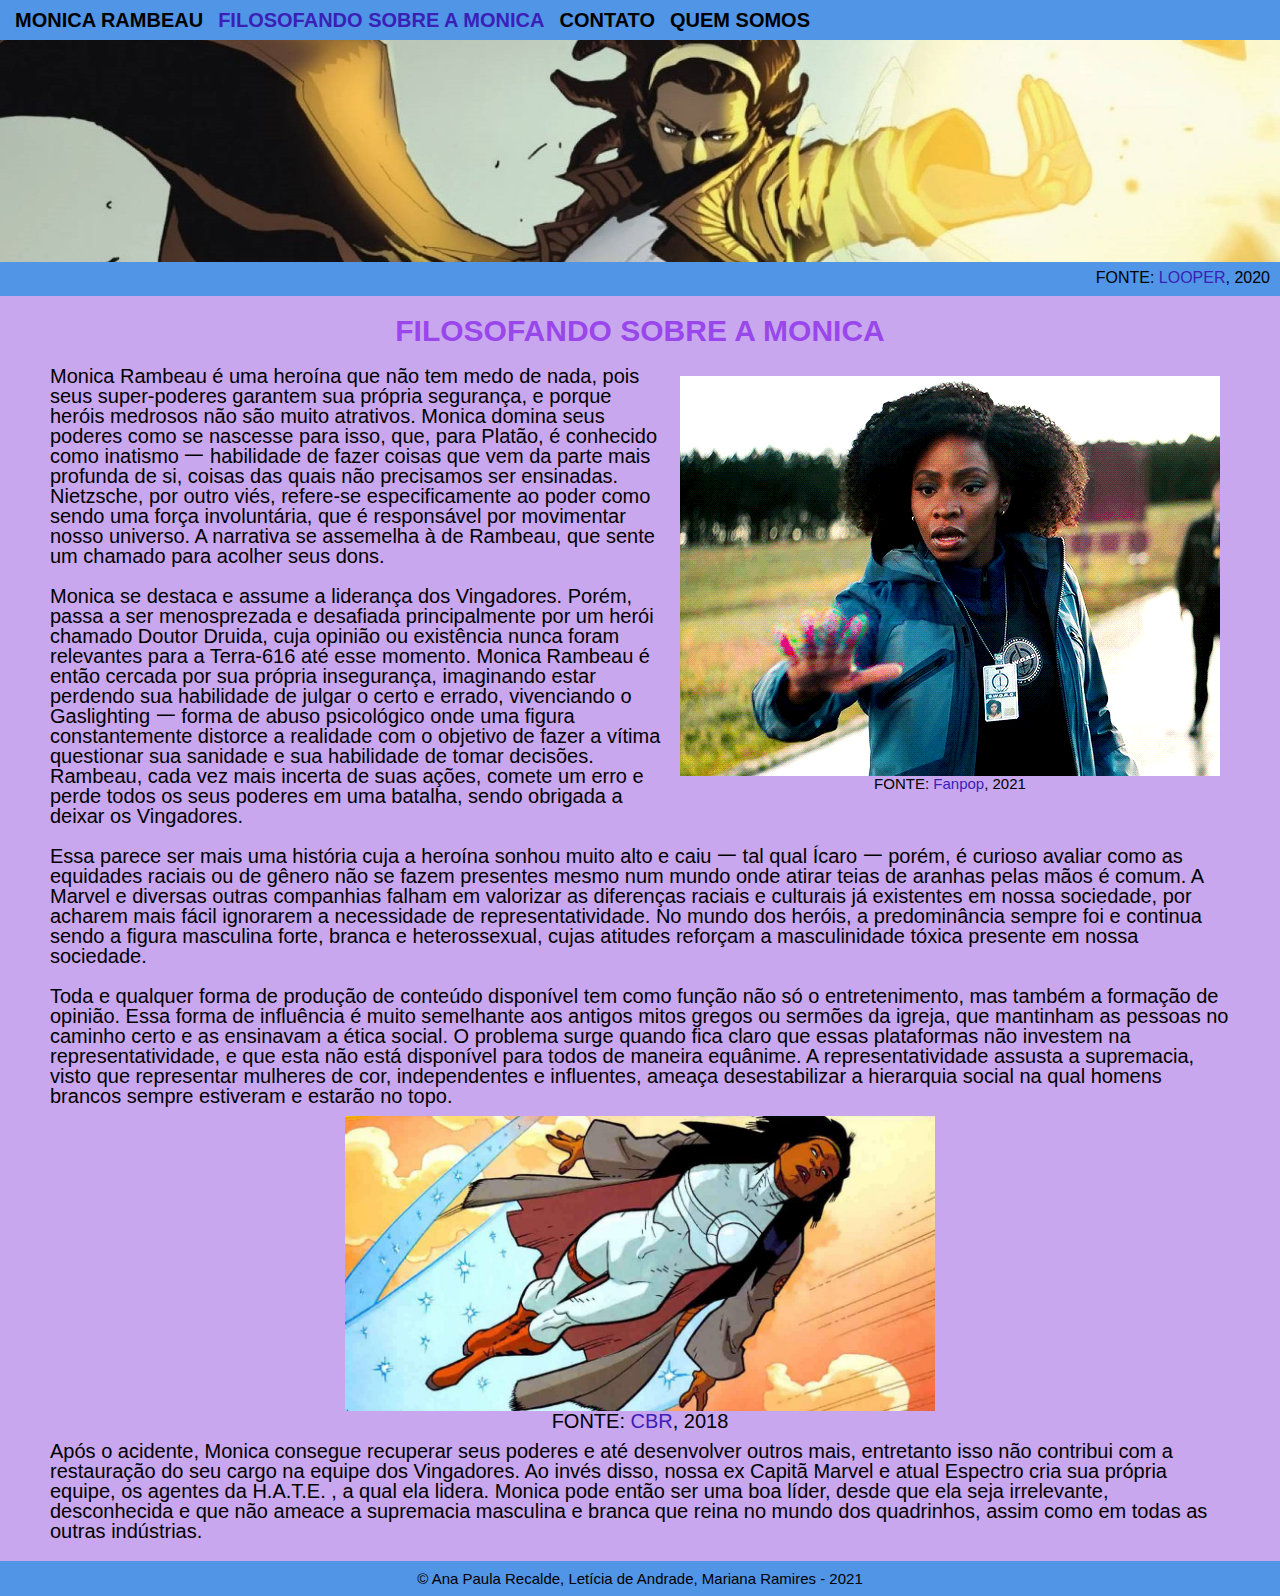
<file: index.html>
<!DOCTYPE html>

<html lang="pt-br">

    <head>
        <meta charset="utf-8">
        <link rel="stylesheet" href="css/reset.css">
        <link rel="stylesheet" href="css/style.css">
        <link rel="stylesheet" href="css/analise.css">
        <title>Filosofando sobre a Monica - Heroínas e Heróis Negras/os e Indígenas</title>
        <link rel="icon" href="imagens/icon.jpg">
    </head>

    <body>
        <header class="cabecalho"> 
            <nav>
                <a href="monica.html">Monica Rambeau</a>
                <a class="ativo" href="index.html">Filosofando sobre a Monica</a>
                <a href="contato.html">Contato</a>
                <div class="quem_somos">
                    <span>QUEM SOMOS</span>
                    <div class="quem_somos_menu">
                        <p>
                            <a href="neabi.html">NEABI</a>
                            <a href="professores.html">Professores</a>
                            <a href="estudantes.html">Estudantes</a>
                        </p>
                    </div>
                </div>
            </nav>

            <img class="img_header" src="imagens/header.jpg">
            <p class="fonte_header">
                Fonte: <a class="fonte_link" href="https://www.looper.com/203635/the-untold-truth-of-monica-rambeau/" target="_blank">Looper</a>, 2020
            </p>
        </header> 

        <main>
            <div class="texto">
                <p class="titulo">Filosofando sobre a Monica</p>
                <p>
                    <div class="foto_wrap">
                        <img src="imagens/fanpop.gif" align="right" class="gif_fanpop">
                        <p class="fonte_wrap">
                            FONTE: <a href="https://es.fanpop.com/clubs/marvel-series-on-d/images/43775237/title/monica-rambeau-wandavision-104-interrupt-program-fanart" target="_blank" class="fonte_link">Fanpop</a>, 2021
                        </p>
                    </div>
                    Monica Rambeau é uma heroína que não tem medo de nada, pois seus super-poderes garantem sua própria segurança, 
                    e porque heróis medrosos não são muito atrativos. Monica domina seus poderes como se nascesse para isso, que, 
                    para Platão, é conhecido como inatismo 一 habilidade de fazer coisas que vem da parte mais profunda de si, 
                    coisas das quais não precisamos ser ensinadas. Nietzsche, por outro viés, refere-se especificamente ao poder como 
                    sendo uma força involuntária, que é responsável por movimentar nosso universo. A narrativa se assemelha à de Rambeau,
                    que sente um chamado para acolher seus dons.
                    <br> <br>
                    Monica se destaca e assume a liderança dos Vingadores. Porém, passa a ser menosprezada e desafiada principalmente 
                    por um herói chamado Doutor Druida, cuja opinião ou existência nunca foram relevantes para a Terra-616 até esse momento. 
                    Monica Rambeau é então cercada por sua própria insegurança, imaginando estar perdendo sua habilidade de julgar o certo 
                    e errado, vivenciando o Gaslighting 一 forma de abuso psicológico onde uma figura constantemente distorce a realidade com 
                    o objetivo de fazer a vítima questionar sua sanidade e sua habilidade de tomar decisões. Rambeau, cada vez mais incerta de 
                    suas ações, comete um erro e perde todos os seus poderes em uma batalha, sendo obrigada a deixar os Vingadores. 
                    <br> <br>
                    Essa parece ser mais uma história cuja a heroína sonhou muito alto e caiu 一 tal qual Ícaro 一 porém, é curioso avaliar 
                    como as equidades raciais ou de gênero não se fazem presentes mesmo num mundo onde atirar teias de aranhas pelas mãos é comum. 
                    A Marvel e diversas outras companhias falham em valorizar as diferenças raciais e culturais já existentes em nossa sociedade, 
                    por acharem mais fácil ignorarem a necessidade de representatividade. No mundo dos heróis, a predominância sempre foi e 
                    continua sendo a figura masculina forte, branca e heterossexual, cujas atitudes reforçam a masculinidade tóxica presente 
                    em nossa sociedade.
                    <br> <br>
                    Toda e qualquer forma de produção de conteúdo disponível tem como função não só o entretenimento, mas também a formação 
                    de opinião. Essa forma de influência é muito semelhante aos antigos mitos gregos ou sermões da igreja, que mantinham as 
                    pessoas no caminho certo e as ensinavam a ética social. O problema surge quando fica claro que essas plataformas não 
                    investem na representatividade, e que esta não está disponível para todos de maneira equânime. A representatividade 
                    assusta a supremacia, visto que representar mulheres de cor, independentes e influentes, ameaça desestabilizar a hierarquia 
                    social na qual homens brancos sempre estiveram e estarão no topo.
                    <br> 
                    <div class="cx_cbr">
                        <img src="imagens/cbr.jpg" class="img_cbr">
                        <p class="fonte_cbr">
                            FONTE: <a href="https://www.cbr.com/captain-marvel-monica-rambeau-mcu/" class="fonte_link">CBR</a>, 2018
                        </p>
                    </div>
                    Após o acidente, Monica consegue recuperar seus poderes e até desenvolver outros mais, entretanto isso não contribui com a 
                    restauração do seu cargo na equipe dos Vingadores. Ao invés disso, nossa ex Capitã Marvel e atual Espectro cria sua própria 
                    equipe, os agentes da H.A.T.E. , a qual ela lidera. Monica pode então ser uma boa líder, desde que ela seja irrelevante, 
                    desconhecida e que não ameace a supremacia masculina e branca que reina no mundo dos quadrinhos, assim como em todas as 
                    outras indústrias.
                </p>
            </div>

        </main>

        <footer class="rodape">
            &copy; Ana Paula Recalde, Letícia de Andrade, Mariana Ramires - 2021
        </footer>

    </body>

</html>
</file>
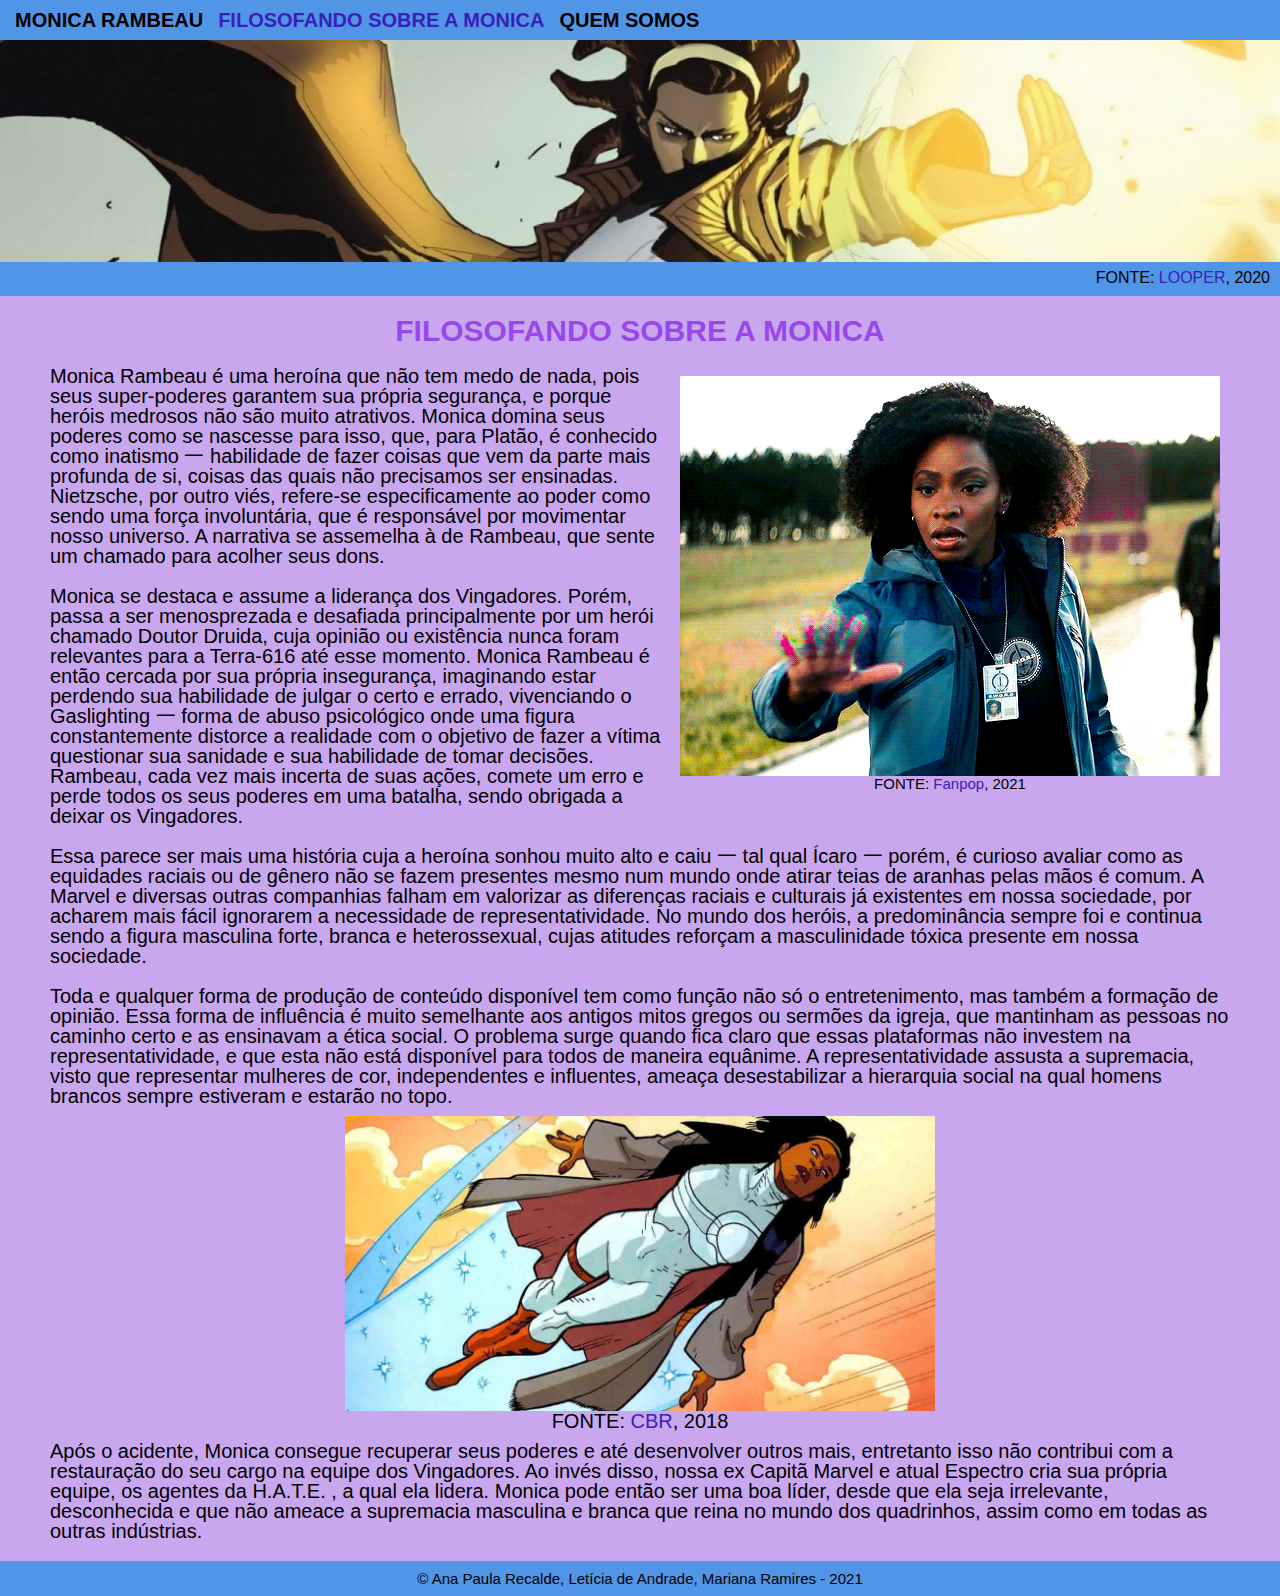
<file: analise.html>
<!DOCTYPE html>

<html lang="pt-br">

    <head>
        <meta charset="utf-8">
        <link rel="stylesheet" href="css/reset.css">
        <link rel="stylesheet" href="css/style.css">
        <link rel="stylesheet" href="css/analise.css">
        <title>Filosofando sobre a Monica - Heroínas e Heróis Negras/os e Indígenas</title>
        <link rel="icon" href="imagens/icon.jpg">
    </head>

    <body>
        <header class="cabecalho"> 
            <nav>
                <a href="monica.html">Monica Rambeau</a>
                <a class="ativo" href="analise.html">Filosofando sobre a Monica</a>
                <!-- <a href="contato.html">Contato</a> -->
                <div class="quem_somos">
                    <span>QUEM SOMOS</span>
                    <div class="quem_somos_menu">
                        <p>
                            <a href="neabi.html">NEABI</a>
                            <a href="professores.html">Professores</a>
                            <a href="estudantes.html">Estudantes</a>
                        </p>
                    </div>
                </div>
            </nav>

            <img class="img_header" src="imagens/header.jpg">
            <p class="fonte_header">
                Fonte: <a class="fonte_link" href="https://www.looper.com/203635/the-untold-truth-of-monica-rambeau/" target="_blank">Looper</a>, 2020
            </p>
        </header> 

        <main>
            <div class="texto">
                <p class="titulo">Filosofando sobre a Monica</p>
                <p>
                    <div class="foto_wrap">
                        <img src="imagens/fanpop.gif" align="right" class="gif_fanpop">
                        <p class="fonte_wrap">
                            FONTE: <a href="https://es.fanpop.com/clubs/marvel-series-on-d/images/43775237/title/monica-rambeau-wandavision-104-interrupt-program-fanart" target="_blank" class="fonte_link">Fanpop</a>, 2021
                        </p>
                    </div>
                    Monica Rambeau é uma heroína que não tem medo de nada, pois seus super-poderes garantem sua própria segurança, 
                    e porque heróis medrosos não são muito atrativos. Monica domina seus poderes como se nascesse para isso, que, 
                    para Platão, é conhecido como inatismo 一 habilidade de fazer coisas que vem da parte mais profunda de si, 
                    coisas das quais não precisamos ser ensinadas. Nietzsche, por outro viés, refere-se especificamente ao poder como 
                    sendo uma força involuntária, que é responsável por movimentar nosso universo. A narrativa se assemelha à de Rambeau,
                    que sente um chamado para acolher seus dons.
                    <br> <br>
                    Monica se destaca e assume a liderança dos Vingadores. Porém, passa a ser menosprezada e desafiada principalmente 
                    por um herói chamado Doutor Druida, cuja opinião ou existência nunca foram relevantes para a Terra-616 até esse momento. 
                    Monica Rambeau é então cercada por sua própria insegurança, imaginando estar perdendo sua habilidade de julgar o certo 
                    e errado, vivenciando o Gaslighting 一 forma de abuso psicológico onde uma figura constantemente distorce a realidade com 
                    o objetivo de fazer a vítima questionar sua sanidade e sua habilidade de tomar decisões. Rambeau, cada vez mais incerta de 
                    suas ações, comete um erro e perde todos os seus poderes em uma batalha, sendo obrigada a deixar os Vingadores. 
                    <br> <br>
                    Essa parece ser mais uma história cuja a heroína sonhou muito alto e caiu 一 tal qual Ícaro 一 porém, é curioso avaliar 
                    como as equidades raciais ou de gênero não se fazem presentes mesmo num mundo onde atirar teias de aranhas pelas mãos é comum. 
                    A Marvel e diversas outras companhias falham em valorizar as diferenças raciais e culturais já existentes em nossa sociedade, 
                    por acharem mais fácil ignorarem a necessidade de representatividade. No mundo dos heróis, a predominância sempre foi e 
                    continua sendo a figura masculina forte, branca e heterossexual, cujas atitudes reforçam a masculinidade tóxica presente 
                    em nossa sociedade.
                    <br> <br>
                    Toda e qualquer forma de produção de conteúdo disponível tem como função não só o entretenimento, mas também a formação 
                    de opinião. Essa forma de influência é muito semelhante aos antigos mitos gregos ou sermões da igreja, que mantinham as 
                    pessoas no caminho certo e as ensinavam a ética social. O problema surge quando fica claro que essas plataformas não 
                    investem na representatividade, e que esta não está disponível para todos de maneira equânime. A representatividade 
                    assusta a supremacia, visto que representar mulheres de cor, independentes e influentes, ameaça desestabilizar a hierarquia 
                    social na qual homens brancos sempre estiveram e estarão no topo.
                    <br> 
                    <div class="cx_cbr">
                        <img src="imagens/cbr.jpg" class="img_cbr">
                        <p class="fonte_cbr">
                            FONTE: <a href="https://www.cbr.com/captain-marvel-monica-rambeau-mcu/" class="fonte_link">CBR</a>, 2018
                        </p>
                    </div>
                    Após o acidente, Monica consegue recuperar seus poderes e até desenvolver outros mais, entretanto isso não contribui com a 
                    restauração do seu cargo na equipe dos Vingadores. Ao invés disso, nossa ex Capitã Marvel e atual Espectro cria sua própria 
                    equipe, os agentes da H.A.T.E. , a qual ela lidera. Monica pode então ser uma boa líder, desde que ela seja irrelevante, 
                    desconhecida e que não ameace a supremacia masculina e branca que reina no mundo dos quadrinhos, assim como em todas as 
                    outras indústrias.
                </p>
            </div>

        </main>

        <footer class="rodape">
            &copy; Ana Paula Recalde, Letícia de Andrade, Mariana Ramires - 2021
        </footer>

    </body>

</html>
</file>
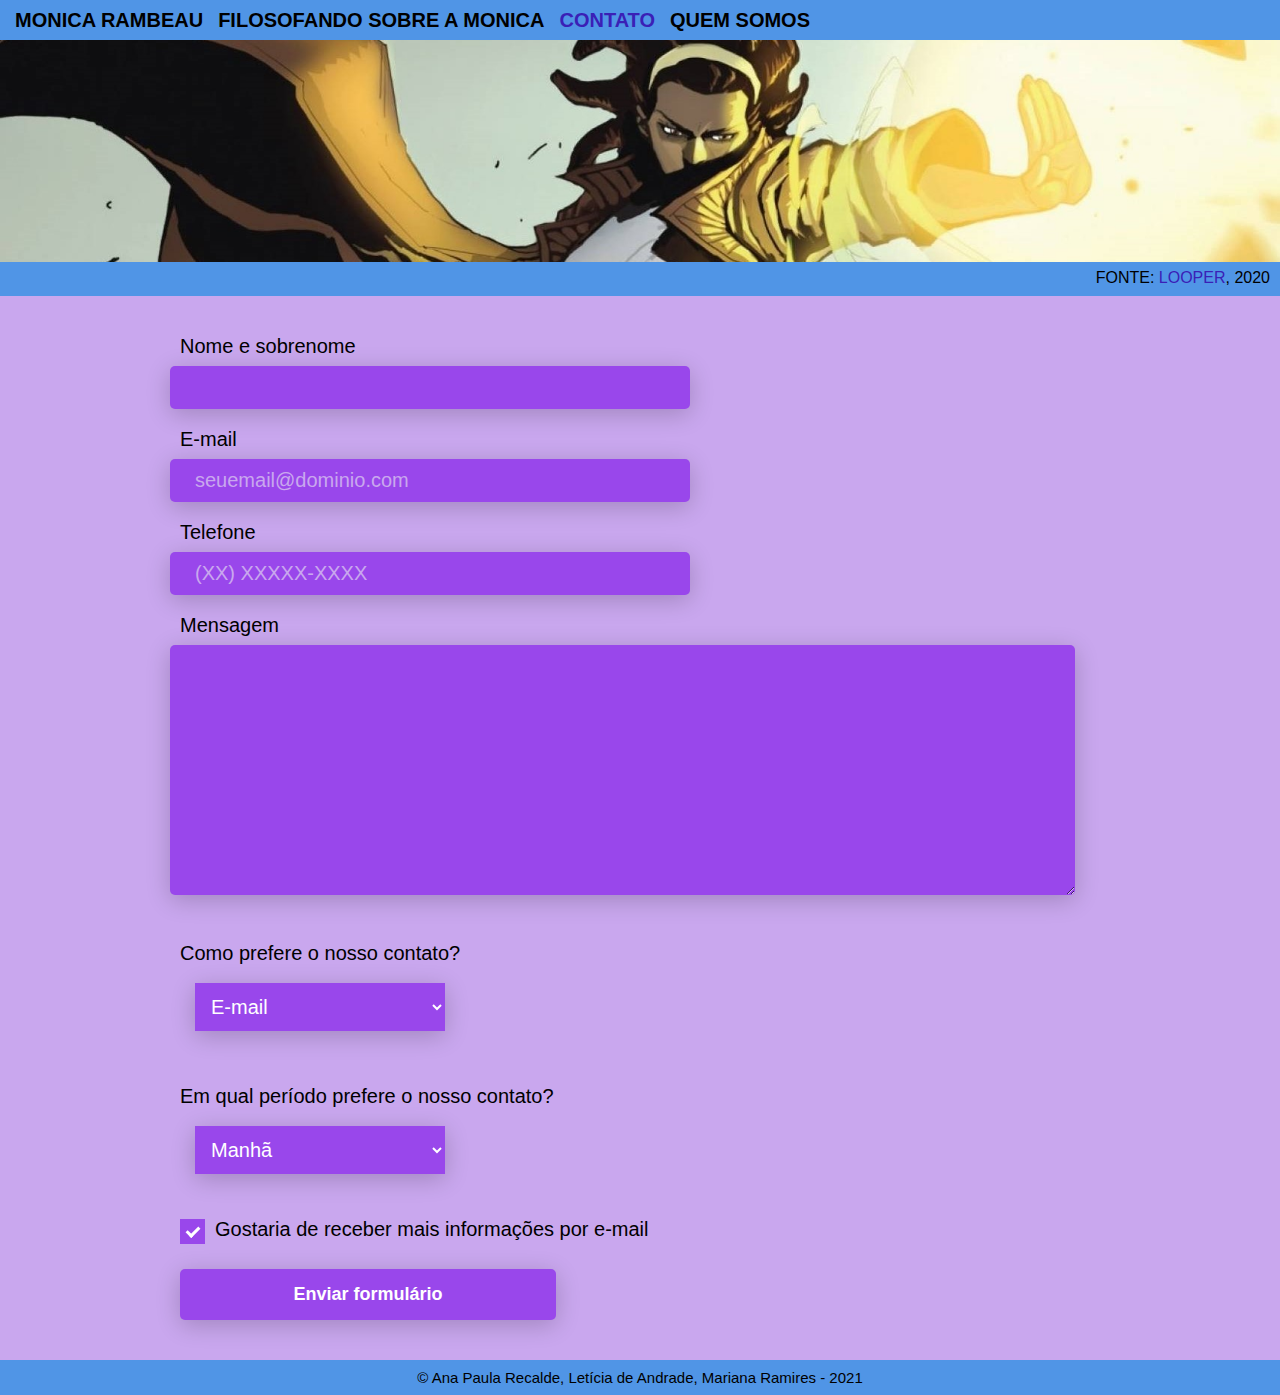
<file: contato.html>
<!DOCTYPE html>

<html lang="pt-br">

    <head>
        <meta charset="utf-8">
        <link rel="stylesheet" href="css/reset.css">
        <link rel="stylesheet" href="css/style.css">
        <link rel="stylesheet" href="css/contato.css">
        <title>Contato - Heroínas e Heróis Negras/os e Indígenas</title>
        <link rel="icon" href="imagens/icon.jpg">
        <script src="js/contato.js"></script>
    </head>

    <body>
        <header class="cabecalho"> 
            <nav>
                <a href="monica.html">Monica Rambeau</a>
                <a href="index.html">Filosofando sobre a Monica</a>
                <a class="ativo" href="contato.html">Contato</a>
                <div class="quem_somos">
                    <span>QUEM SOMOS</span>
                    <div class="quem_somos_menu">
                        <p>
                            <a href="neabi.html">NEABI</a>
                            <a href="professores.html">Professores</a>
                            <a href="estudantes.html">Estudantes</a>
                        </p>
                    </div>
                </div>
            </nav>

            <img class="img_header" src="imagens/header.jpg">
            <p class="fonte_header">
                Fonte: <a class="fonte_link" href="https://www.looper.com/203635/the-untold-truth-of-monica-rambeau/" target="_blank">Looper</a>, 2020
            </p>
        </header> 

        <main>
            <form id="formContato" action="/gravarDadosContato.php" method="POST" onsubmit="return validarCampos()">
                <div class="formulario">
                    <div class="div_mensagem"><span id="msgErro"></span></div>
                    <label for="nomeesobrenome">Nome e sobrenome</label>
                    <input class="input_padrao" type="text" id="nomeesobrenome" name="nomeesobrenome">
                    
                    <label for="email">E-mail</label>
                    <input class="input_padrao" type="email" id="email" name="email" placeholder="seuemail@dominio.com">
        
                    <label for="telefone">Telefone</label>
                    <input class="input_padrao" type="tel" id="telefone" name="telefone" placeholder="(XX) XXXXX-XXXX">
        
                    <label for="mensagem">Mensagem</label>
                    <textarea id="mensagem" cols="70" rows="10"></textarea>
                </div>  
                
                <div class="formulario">
                    <fieldset>
                        <legend>
                            <p>Como prefere o nosso contato?</p>
                        </legend>
                        <div class="select_box" id="contato">
                            <select>
                                <option>E-mail</option>
                                <option>Telefone</option>     
                                <option>Whatsapp</option>               
                            </select>
                        </div>
                    </fieldset>
                </div>

                <div class="formulario">
                    <fieldset>
                        <legend>
                            <p>Em qual período prefere o nosso contato?</p>
                        </legend>
                        <div class="select_box" id="periodo">
                            <select>
                                <option>Manhã</option>
                                <option>Tarde</option>     
                                <option>Noite</option>               
                            </select>
                        </div>
                    </fieldset>
                </div>

                <div class="formulario">
                    <label class="checkbox_box">Gostaria de receber mais informações por e-mail
                        <input type="checkbox" checked="checked">
                        <span class="checkmark"></span>
                    </label>
                </div>
    
                <input type="submit" value="Enviar formulário" class="enviar">
            </form>

            
        </main>

        <footer class="rodape">
            &copy; Ana Paula Recalde, Letícia de Andrade, Mariana Ramires - 2021
        </footer>
    </body>

</html>
</file>
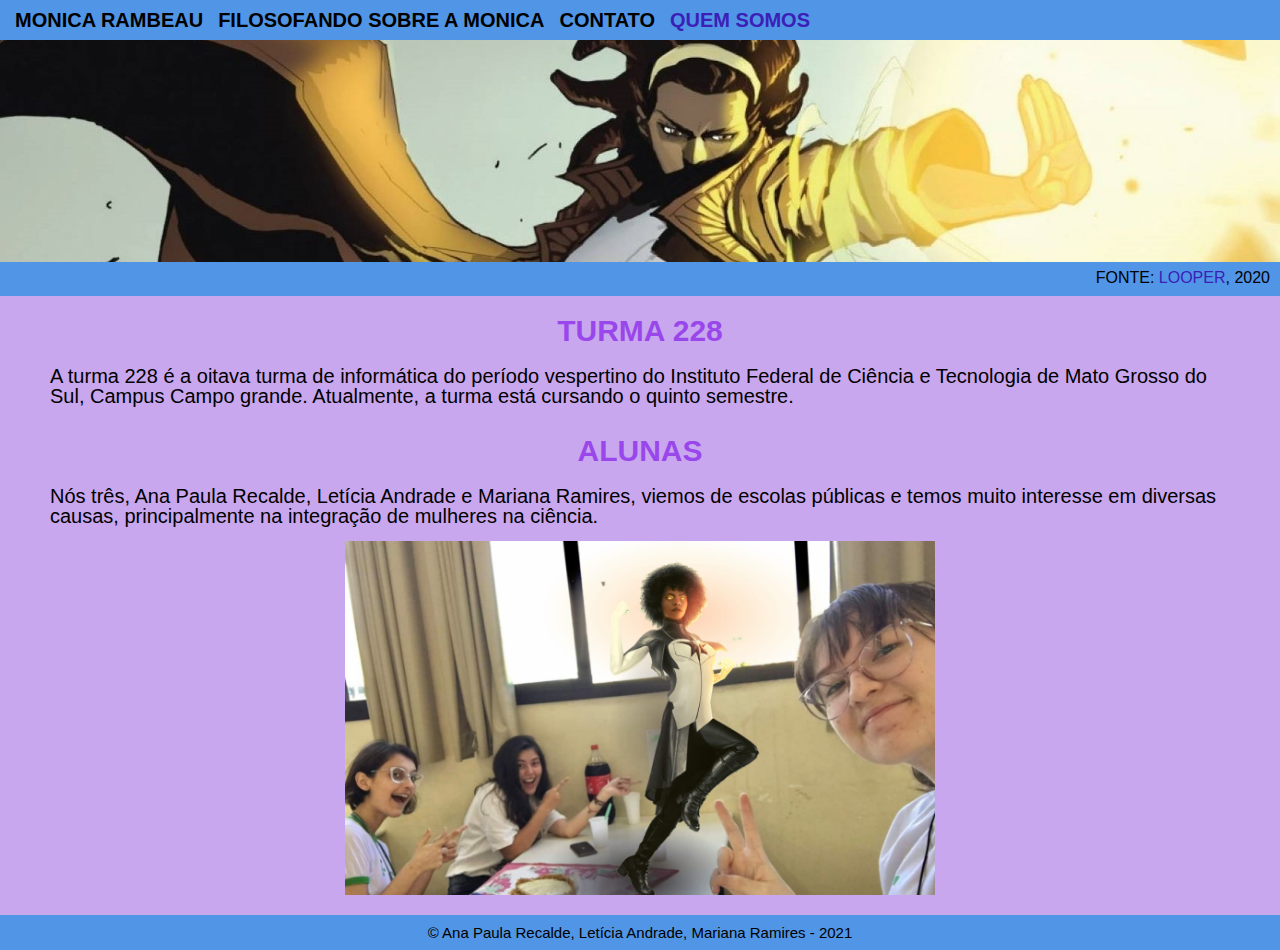
<file: estudantes.html>
<!DOCTYPE html>
<html lang="pt-br">

    <head>
        <meta charset="utf-8"/>
        <title>Quem Somos - Estudantes - Heroínas e Heróis Negras/os e Indígenas</title>
        <link rel="stylesheet" href="css/reset.css"/>
        <link rel="stylesheet" href="css/style.css"/>
        <link rel="stylesheet" href="css/estudantes.css">
        <link rel="icon" href="imagens/icon.jpg">
    </head>

    <body>
        <header class="cabecalho"> 
            <nav>
                <a href="monica.html">Monica Rambeau</a>
                <a href="index.html">Filosofando sobre a Monica</a>
                <a href="contato.html">Contato</a>
                <div class="quem_somos">
                    <span>QUEM SOMOS</span>
                    <div class="quem_somos_menu">
                        <p>
                            <a href="neabi.html">NEABI</a>
                            <a href="professores.html">Professores</a>
                            <a class="ativo" href="estudantes.html">Estudantes</a>
                        </p>
                    </div>
                </div>
            </nav>

            <img class="img_header" src="imagens/header.jpg">
            <p class="fonte_header">
                Fonte: <a class="fonte_link" href="https://www.looper.com/203635/the-untold-truth-of-monica-rambeau/" target="_blank">Looper</a>, 2020
            </p>
        </header>
        
        <main>
            <div class="texto">
                <p class="titulo">TURMA 228</p> 
                <p>
                    A turma 228 é a oitava turma de informática do período vespertino do Instituto Federal de Ciência e Tecnologia de Mato Grosso do Sul, 
                    Campus Campo grande. Atualmente, a turma está cursando o quinto semestre.
                </p>

                <p class="titulo"> <br> ALUNAS </p></p>

                <p>
                    Nós três, Ana Paula Recalde, Letícia Andrade e Mariana Ramires, viemos de escolas públicas e
                    temos muito interesse em diversas causas, principalmente na integração de mulheres na ciência.
                </p> 

                <img class="img_estudantes" src="imagens/estudantes.png">
            </div>
                
        </main>

        <footer class="rodape">
            &copy; Ana Paula Recalde, Letícia Andrade, Mariana Ramires - 2021
        </footer>

    </body>

</html>
</file>
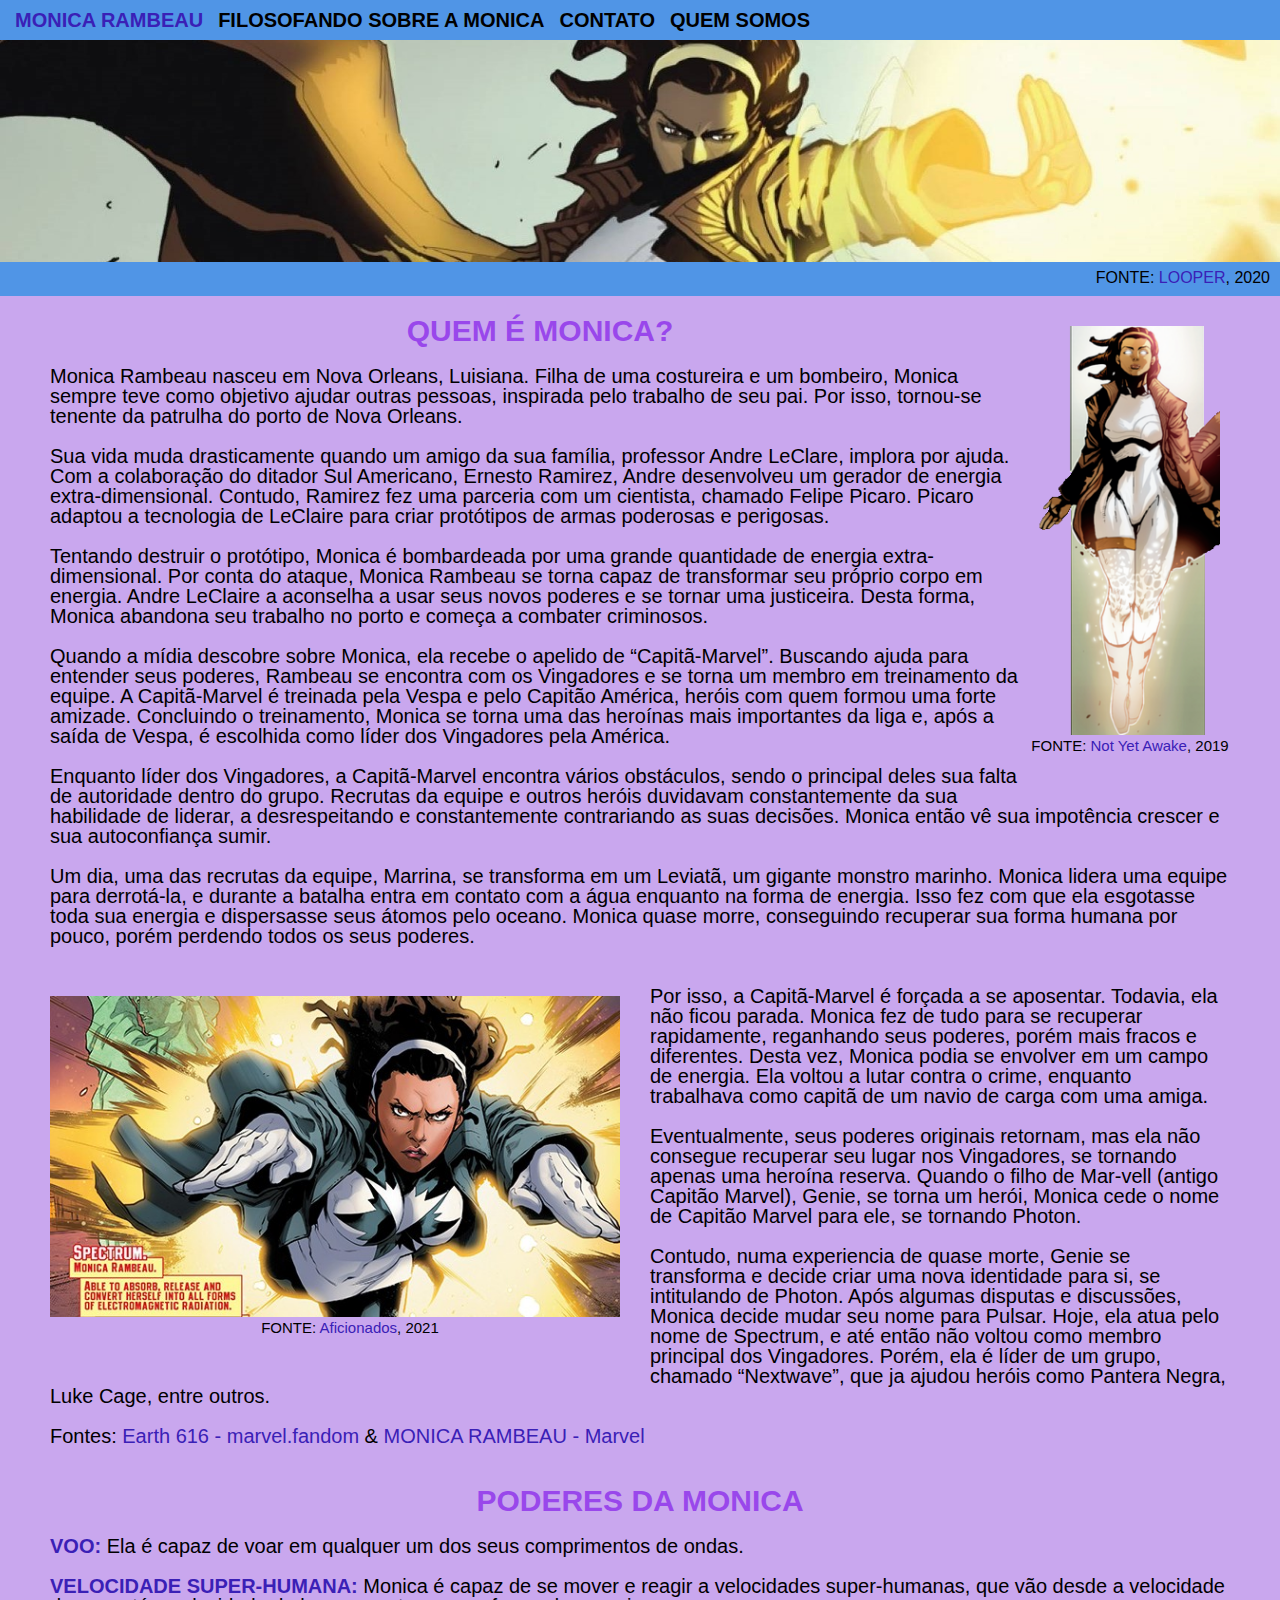
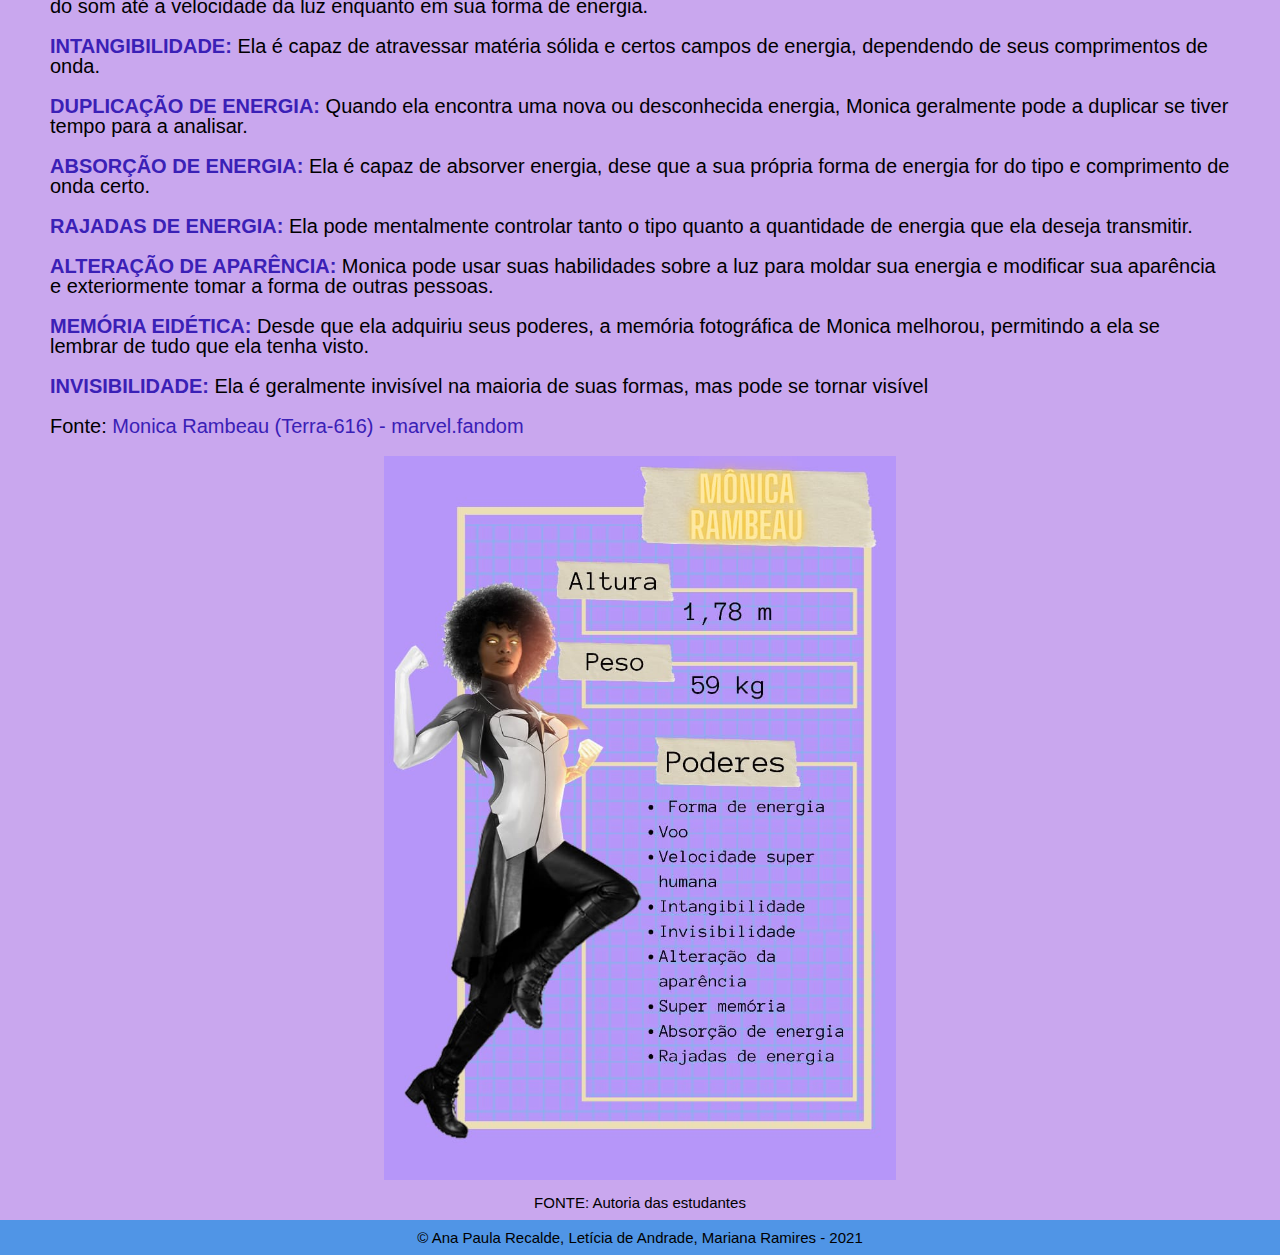
<file: monica.html>
<!DOCTYPE html>

<html lang="pt-br">

    <head>
        <meta charset="utf-8">
        <link rel="stylesheet" href="css/reset.css">
        <link rel="stylesheet" href="css/style.css">
        <link rel="stylesheet" href="css/monica.css">
        <title>Heroínas e Heróis Negras/os e Indígenas</title>
        <link rel="icon" href="imagens/icon.jpg">
    </head>

    <body>
        <header class="cabecalho"> 
            <nav>
                <a class="ativo" href="monica.html">Monica Rambeau</a>
                <a href="index.html">Filosofando sobre a Monica</a>
                <a href="contato.html">Contato</a>
                <div class="quem_somos">
                    <span>QUEM SOMOS</span>
                    <div class="quem_somos_menu">
                        <p>
                            <a href="neabi.html">NEABI</a>
                            <a href="professores.html">Professores</a>
                            <a href="estudantes.html">Estudantes</a>
                        </p>
                    </div>
                </div>
            </nav>

            <img class="img_header" src="imagens/header.jpg">
            <p class="fonte_header">
                Fonte: <a class="fonte_link" href="https://www.looper.com/203635/the-untold-truth-of-monica-rambeau/" target="_blank">Looper</a>, 2020
            </p>
        </header> 

        <main>
            <aside class="direita">
                <img class="img_texto" src="imagens/lado.png">
                <p class="fonte2">
                    FONTE: <a class="fonte_link" href="https://bossuary.tumblr.com/post/177350677990/full-offense-monica-rambeau-deserved-to-be-the" target="_blank">Not Yet Awake</a>, 2019
                </p>
            </aside>

            <div class="texto">
                <p>
                    <p class="titulo">QUEM É MONICA?</p>
                    Monica Rambeau nasceu em Nova Orleans, Luisiana. Filha de uma costureira e um bombeiro, Monica sempre teve
                    como objetivo ajudar outras pessoas, inspirada pelo trabalho de seu pai. Por isso, tornou-se tenente da patrulha do 
                    porto de Nova Orleans. 
                    <br> <br>
                    Sua vida muda drasticamente quando um amigo da sua família, professor Andre LeClare, implora por ajuda. 
                    Com a colaboração do ditador Sul Americano, Ernesto Ramirez, Andre desenvolveu um gerador de energia extra-dimensional. 
                    Contudo, Ramirez fez uma parceria com um cientista, chamado Felipe Picaro. Picaro adaptou a tecnologia de LeClaire 
                    para criar protótipos de armas poderosas e perigosas. 
                    <br> <br>
                    Tentando destruir o protótipo, Monica é bombardeada por uma grande quantidade de energia extra-dimensional. 
                    Por conta do ataque, Monica Rambeau se torna capaz de transformar seu próprio corpo em energia. 
                    Andre LeClaire a aconselha a usar seus novos poderes e se tornar uma justiceira. 
                    Desta forma, Monica abandona seu trabalho no porto e começa a combater criminosos. 
                    <br> <br>
                    Quando a mídia descobre sobre Monica, ela recebe o apelido de “Capitã-Marvel”. Buscando ajuda para entender seus poderes,
                    Rambeau se encontra com os Vingadores e se torna um membro em treinamento da equipe. 
                    A Capitã-Marvel é treinada pela Vespa e pelo Capitão América, heróis com quem formou uma forte amizade. 
                    Concluindo o treinamento, Monica se torna uma das heroínas mais importantes da liga e, após a saída de Vespa, 
                    é escolhida como líder dos Vingadores pela América.
                    <br> <br>
                    Enquanto líder dos Vingadores, a Capitã-Marvel encontra vários obstáculos, sendo o principal deles sua falta de 
                    autoridade dentro do grupo. 
                    Recrutas da equipe e outros heróis duvidavam constantemente da sua habilidade de liderar, a desrespeitando e 
                    constantemente contrariando as suas decisões. Monica então vê sua impotência crescer e sua autoconfiança sumir.
                    <br> <br>
                    Um dia, uma das recrutas da equipe, Marrina, se transforma em um Leviatã, um gigante monstro marinho. 
                    Monica lidera uma equipe para derrotá-la, e durante a batalha entra em contato com a água enquanto na forma de energia. 
                    Isso fez com que ela esgotasse toda sua energia e dispersasse seus átomos pelo oceano. 
                    Monica quase morre, conseguindo recuperar sua forma humana por pouco, porém perdendo todos os seus poderes. 
                    <br> <br>
                </p>
            </div>

            <aside class="esquerda">
                <img class="img_texto" src="imagens/monica.jpg">
                <p class="fonte2">
                    FONTE: <a class="fonte_link" href="https://www.aficionados.com.br/monica-rambeau-capita-marvel/" target="_blank">Aficionados</a>, 2021
                </p>
            </aside>
        
            <div class="texto">
                <p>
                    Por isso, a Capitã-Marvel é forçada a se aposentar. Todavia, ela não ficou parada. 
                    Monica fez de tudo para se recuperar rapidamente, reganhando seus poderes, porém mais fracos e diferentes. 
                    Desta vez, Monica podia se envolver em um campo de energia. 
                    Ela voltou a lutar contra o crime, enquanto trabalhava como capitã de um navio de carga com uma amiga.
                    <br> <br>
                    Eventualmente, seus poderes originais retornam, mas ela não consegue recuperar seu lugar nos Vingadores, 
                    se tornando apenas uma heroína reserva. Quando o filho de Mar-vell (antigo Capitão Marvel), Genie, se torna um herói, 
                    Monica cede o nome de Capitão Marvel para ele, se tornando Photon.
                    <br> <br>
                    Contudo, numa experiencia de quase morte, Genie se transforma e decide criar uma nova identidade para si, 
                    se intitulando de Photon. Após algumas disputas e discussões, Monica decide mudar seu nome para Pulsar. 
                    Hoje, ela atua pelo nome de Spectrum, e até então não voltou como membro principal dos Vingadores. 
                    Porém, ela é líder de um grupo, chamado “Nextwave”, que ja ajudou heróis como Pantera Negra, Luke Cage, entre outros. 
                    <br> <br>
                    Fontes: <a class="fonte_link" href="https://marvel.fandom.com/wiki/Earth-616#Superheroes_and_Villains" target="_blank">Earth 616 - marvel.fandom</a> &
                    <a class="fonte_link" href="https://marvel.fandom.com/wiki/Earth-616#Superheroes_and_Villains" target="_blank">MONICA RAMBEAU - Marvel</a>
                    <br> <br>
            </div>

            <div class="texto">
                   <ul>
                        <li class="titulo">PODERES DA MONICA</li>
                        <li>
                            <b>VOO: </b>Ela é capaz de voar em qualquer um dos seus comprimentos de ondas.
                        </li>
                        <br>

                        <li>
                            <b>VELOCIDADE SUPER-HUMANA: </b>Monica é capaz de se mover e reagir a velocidades super-humanas, 
                            que vão desde a velocidade do som até a velocidade da luz enquanto em sua forma de energia.
                        </li>
                        <br>

                        <li>
                            <b>INTANGIBILIDADE: </b>Ela é capaz de atravessar matéria sólida e certos campos de energia, dependendo 
                            de seus comprimentos de onda.
                        </li>
                        <br>

                        <li>
                            <b>DUPLICAÇÃO DE ENERGIA: </b>Quando ela encontra uma nova ou desconhecida energia, 
                            Monica geralmente pode a duplicar se tiver tempo para a analisar.
                        </li>
                        <br>

                        <li>
                            <b>ABSORÇÃO DE ENERGIA: </b>Ela é capaz de absorver energia, dese que a sua própria forma de energia for 
                            do tipo e comprimento de onda certo.
                        </li>
                        <br>

                        <li>
                            <b>RAJADAS DE ENERGIA: </b>Ela pode mentalmente controlar tanto o tipo quanto a quantidade 
                            de energia que ela deseja transmitir.
                        </li>
                        <br>

                        <li>
                            <b>ALTERAÇÃO DE APARÊNCIA: </b>Monica pode usar suas habilidades sobre a luz para moldar 
                            sua energia e modificar sua aparência e exteriormente tomar a forma de outras pessoas.
                        </li>
                        <br>

                        <li>
                            <b>MEMÓRIA EIDÉTICA: </b>Desde que ela adquiriu seus poderes, a memória fotográfica de Monica 
                            melhorou, permitindo a ela se lembrar de tudo que ela tenha visto.
                        </li>
                        <br>

                        <li>
                            <b>INVISIBILIDADE: </b>Ela é geralmente invisível na maioria de suas formas, mas pode se tornar visível
                        </li>
                        <br>
                   </ul>
                   
                   Fonte: <a class="fonte_link" href="https://marvel.fandom.com/pt-br/wiki/Monica_Rambeau_(Terra-616)" target="_blank">Monica Rambeau (Terra-616) - marvel.fandom</a>
                </p>
            </div>

            <div class="poderes">
                <img class="img_poderes" src="imagens/poderes.jpeg">
                <p class="fonte2">
                    FONTE: Autoria das estudantes
                </p>
            </div>
        </main>

        <footer class="rodape">
            &copy; Ana Paula Recalde, Letícia de Andrade, Mariana Ramires - 2021
        </footer>

    </body>

</html>
</file>
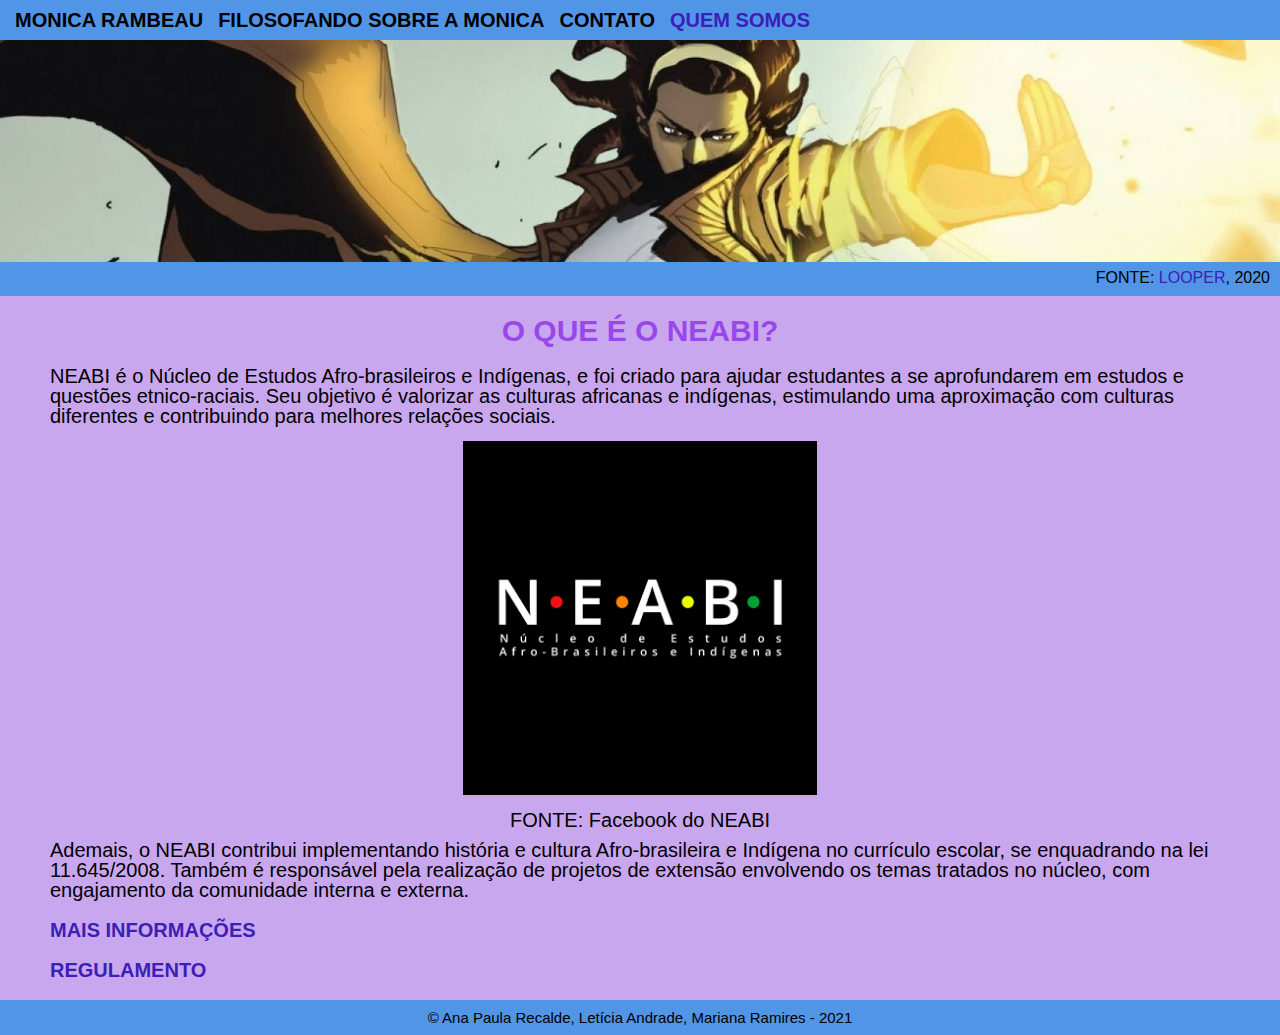
<file: neabi.html>
<!DOCTYPE html>
<html lang="pt-br">

    <head>
        <meta charset="utf-8">
        <link rel="stylesheet" href="css/reset.css">
        <link rel="stylesheet" href="css/style.css">
        <link rel="stylesheet" href="css/neabi.css">
        <title>Quem Somos - NEABI - Heroínas e Heróis Negras/os e Indígenas</title>
        <link rel="icon" href="imagens/icon.jpg">
    </head>

    <body>
        <header class="cabecalho"> 
            <nav>
                <a href="monica.html">Monica Rambeau</a>
                <a href="index.html">Filosofando sobre a Monica</a>
                <a href="contato.html">Contato</a>
                <div class="quem_somos">
                    <span>QUEM SOMOS</span>
                    <div class="quem_somos_menu">
                        <p>
                            <a class="ativo" href="neabi.html">NEABI</a>
                            <a href="professores.html">Professores</a>
                            <a href="estudantes.html">Estudantes</a>
                        </p>
                    </div>
                </div>
            </nav>

            <img class="img_header" src="imagens/header.jpg">
            <p class="fonte_header">
                Fonte: <a class="fonte_link" href="https://www.looper.com/203635/the-untold-truth-of-monica-rambeau/" target="_blank">Looper</a>, 2020
            </p>
        </header> 

        
        <main>
            <div class="texto">
                <p class="titulo">O QUE É O NEABI?</p>

                <p>
                    NEABI é o Núcleo de Estudos Afro-brasileiros e Indígenas, e foi criado para ajudar estudantes a
                    se aprofundarem em estudos e questões etnico-raciais.  Seu objetivo é valorizar as culturas 
                    africanas e indígenas, estimulando uma aproximação com culturas diferentes e contribuindo 
                    para melhores relações sociais. 
                    
                    <img class="img" src="imagens/neabi_logo.png">
                    <p class="fonte_neabi">
                        FONTE: Facebook do NEABI
                    </p>

                    Ademais, o NEABI contribui implementando história e cultura Afro-brasileira e Indígena no 
                    currículo escolar, se enquadrando na lei 11.645/2008. Também é responsável pela realização 
                    de projetos de extensão envolvendo os temas tratados no núcleo, com engajamento da comunidade 
                    interna e externa.

                    <br> <br>
                    
                    <a href="https://www.ifms.edu.br/assuntos/extensao/inclusao-e-diversidade/estudos-afro-brasileiros-e-indigenas/nucleo-de-estudos-neabi" target="_blank"> 
                        <b>MAIS INFORMAÇÕES</b>
                    </a>
                    
                    <br> <br>

                    <a href="https://www.ifms.edu.br/centrais-de-conteudo/documentos-institucionais/regulamentos/Resolucao09016RegulamentodoNucleodeEstudosAfroeIndigenasNeabi.pdf" target="_blank">
                        <b>REGULAMENTO</b>
                    </a>
                </p>
            </div>
        </main>
  
        <footer class="rodape">
            &copy; Ana Paula Recalde, Letícia Andrade, Mariana Ramires - 2021
        </footer>
    </body>

</html>
</file>
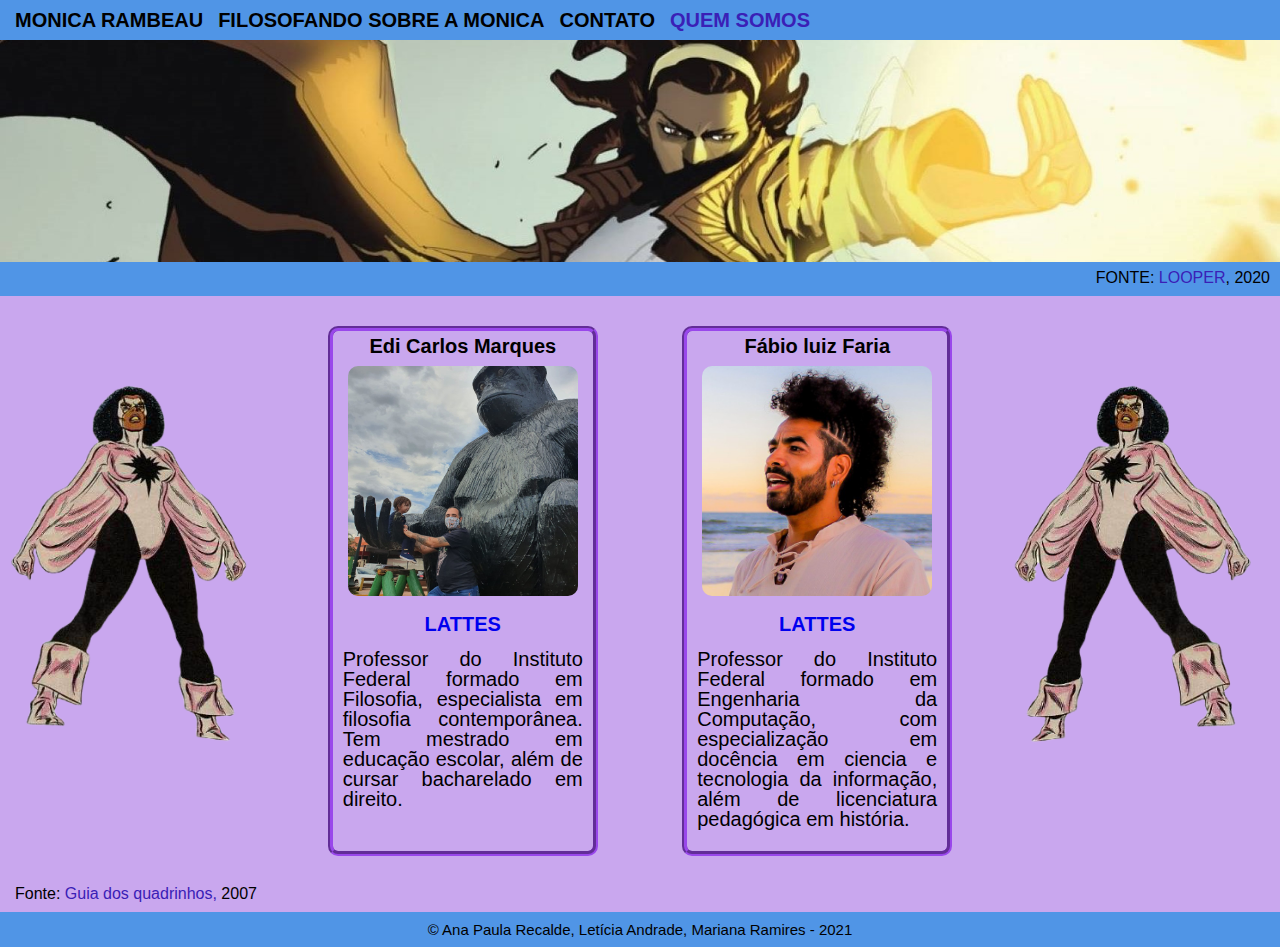
<file: professores.html>
<!DOCTYPE html>
<html lang="pt-br">

    <head>
        <meta charset="utf-8">
        <link rel="stylesheet" href="css/reset.css">
        <link rel="stylesheet" href="css/style.css">
        <link rel="stylesheet" href="css/professores.css">
        <title>Quem Somos - PROFESSORES - Heroínas e Heróis Negras/os e Indígenas</title>
        <link rel="icon" href="imagens/icon.jpg">
    </head>

    <body>
        <header class="cabecalho"> 
            <nav>
                <a href="monica.html">Monica Rambeau</a>
                <a href="index.html">Filosofando sobre a Monica</a>
                <a href="contato.html">Contato</a>
                <div class="quem_somos">
                    <span>QUEM SOMOS</span>
                    <div class="quem_somos_menu">
                        <p>
                            <a href="neabi.html">NEABI</a>
                            <a class="ativo" href="professores.html">Professores</a>
                            <a href="estudantes.html">Estudantes</a>
                        </p>
                    </div>
                </div>
            </nav>

            <img class="img_header" src="imagens/header.jpg">
            <p class="fonte_header">
                Fonte: <a class="fonte_link" href="https://www.looper.com/203635/the-untold-truth-of-monica-rambeau/" target="_blank">Looper</a>, 2020
            </p>
        </header> 

        <div>
            <main>

                <img class="imglado" src="imagens/professores monica 1.png" alt="">
                
                <ul class="profes">
                    <li>
                        <h2>Edi Carlos Marques</h2>
                        <img class="imagem" src="imagens/edi.jpg">
                        <br>

                        <a class="fonte_lattes" href="http://lattes.cnpq.br/8749673514871008" target="_blank">LATTES</a>

                        <p> Professor do Instituto Federal formado em Filosofia, especialista em filosofia contemporânea. 
                            Tem mestrado em educação escolar, além de cursar bacharelado em direito. 
                        </p>
                    </li>

                    <li>
                        <h2>Fábio luiz Faria</h2>
                        <img class="imagem" src="imagens/fabio.jpg">
                        <br>

                        <a class="fonte_lattes" href="http://lattes.cnpq.br/6998321135974577" target="_blank">LATTES</a>

                        <p> Professor do Instituto Federal formado em Engenharia da Computação, com especialização em 
                            docência em ciencia e tecnologia da informação, além de licenciatura 
                            pedagógica em história.
                        </p>
                    </li>

                    <img class="imglado2" src="imagens/professores monica 2.png" alt="">
                </ul>
            
                <p class="fonte2"> 
                    Fonte: <a class="fonte_link" href="http://www.guiadosquadrinhos.com/personagem/capita-marvel-i-(monica-rambeau)/258" target="_blank"> Guia dos quadrinhos, </a> 2007 
                </p> 
            
            </main>

        </div>

        <footer class="rodape">
            &copy; Ana Paula Recalde, Letícia Andrade, Mariana Ramires - 2021
        </footer>

    </body>

</html>
</file>
<file: css/style.css>
/* não é uma classe usada no código, é só pra ver as cores da paleta*/
.paleta {
    color: #3A20B6;
    color: #9947EB;
    color: #5095E6;
    color: #53D2E9;
    color: #C8F7FF;
    color: #C9A7EE;
}

body {
    font-family: -apple-system, BlinkMacSystemFont, 'Segoe UI', Roboto, Oxygen, Ubuntu, Cantarell, 'Open Sans', 'Helvetica Neue', sans-serif;
    background-color: #C9A7EE;
}

.cabecalho {
    background-color: #5095E6;
    padding-top: 10px;
    padding-bottom: 10px;
}
  
nav {
    overflow: hidden;
}
  
nav a {
    float: left;
    font-size: 20px;
    color: black;
    text-align: center;
    padding: 0 0 0 15px;
    text-decoration: none;
    font-weight: bold;
    text-transform: uppercase;
}
  
.quem_somos {
    margin: 0 0 0 15px;
    position: absolute;
    display: inline-block;
    font-size: 20px;
    font-weight: bold;
    color: black;
}
  
.quem_somos_menu {
    display: none;
    position: absolute;
    background-color: #5095E6;
    color: black;
    font-weight: bold;
    width: 150px;
    padding: 12px 16px;
}


.ativo {
    text-decoration: none;
    text-transform: uppercase;
    color: #3A20B6;
    font-weight: bold;
    font-size: 20px;
}


nav a:hover, .fonte_link:hover, .quem_somos:hover{
    color: #9947EB;
}

.quem_somos:hover .quem_somos_menu {
    display:block;
}

.img_header {
    width: 100%;
    margin-top: 10px;
    margin-bottom: 5px;
}

.fonte_header {
    text-align: right;
    text-transform: uppercase;
    padding-right: 10px;
}

.fonte_link {
    text-decoration: none;
    color: #3A20B6;
}



.rodape {
    font-size: 15px;
    background-color: #5095E6;
    text-align: center;
    padding-top: 10px;
    padding-bottom: 10px;
    bottom: 0px;
    width: 100%;
}

b {
    font-weight: bold;
    color: #3A20B6;
}

.titulo {
    color: #9947EB;
    font-size: 30px;
    font-weight: bold;
    text-align: center;
    margin-bottom: 20px;
    text-transform: uppercase;
}

.texto {
    font-size: 20px;
    margin: 20px 50px 20px 50px;
}

.foto_wrap {
    margin: 10px;
    float: right;
}

.fonte_wrap {
    font-size: 15px;
    text-align: center;
    margin-top: 15px;
}
</file>
<file: css/analise.css>
.gif_fanpop {
    width: 100%;
}

.img_cbr {
    width: 50%;
    display: block;
    margin-left: auto;
    margin-right: auto;
}

.fonte_cbr {
    text-align: center;
}

.cx_cbr {
    margin: 10px auto;
}
</file>
<file: css/contato.css>
main {
    width: 940px;
    margin: 0 auto;
}

form {
    margin: 40px 0;
    font-family: -apple-system, BlinkMacSystemFont, 'Segoe UI', Roboto, Oxygen, Ubuntu, Cantarell, 'Open Sans', 'Helvetica Neue', sans-serif;
}

form label, form input, form p {
    display: block;
    font-size: 20px;
    margin: 10px 10px;
}

form input {
    border: none;
    border-radius: 5px;
    background-color: #9947EB;
    color:white;
    box-shadow: 0 5px 25px rgba(0, 0, 0, 0.2);
}

.formulario {
    margin-top: 15px;
    margin-bottom: 15px;
}

.input_padrao {
    display: block;
    margin: 0 0 20px 0;
    padding: 10px 25px;
    width: 50%;
    outline: none;
}

.checkbox {
    margin: 20px 0;
}

.enviar {
    width: 40%;
    padding: 15px 0;
    background-color: #9947EB;
    color: white;
    font-weight: bold;
    font-size: 18px;
    border: none;
    border-radius: 5px;
    cursor: pointer;
    box-shadow: 0 5px 25px rgba(0, 0, 0, 0.2);
}

.enviar:hover {
    background-color: #3A20B6;
}

textarea {
    font-family: -apple-system, BlinkMacSystemFont, 'Segoe UI', Roboto, Oxygen, Ubuntu, Cantarell, 'Open Sans', 'Helvetica Neue', sans-serif;
    margin: 0 0 20px 0;
    padding: 10px 25px;
    font-size: 20px;
    border: none;
    border-radius: 5px;
    background-color: #9947EB;
    color: white;
    box-shadow: 0 5px 25px rgba(0, 0, 0, 0.2);
    outline: none;
}
  
.select_box {
    margin: 0 0 20px 0;
    padding: 10px 25px;
}

.select_box select {
    background-color: #9947EB;
    color: white;
    padding: 12px;
    width: 250px;
    border: none;
    font-size: 20px;
    box-shadow: 0 5px 25px rgba(0, 0, 0, 0.2);
    -webkit-appearance: button;
    appearance: button;
    outline: none;
}
  
.select_box:hover::before {
    color: rgba(255, 255, 255, 0.6);
    background-color: rgba(255, 255, 255, 0.2);
}
  
.select_box select option {
    padding: 30px;
}

::placeholder {
    color: #C9A7EE;
}

.checkbox_box {
    display: block;
    position: relative;
    padding-left: 35px;
    padding-bottom: 15px;
    cursor: pointer;
    font-size: 20px;
    -webkit-user-select: none;
    -moz-user-select: none;
    -ms-user-select: none;
    user-select: none;
}

.checkbox_box input {
    position: absolute;
    opacity: 0;
    cursor: pointer;
    height: 0;
    width: 0;
}


.checkmark {
    position: absolute;
    top: 0;
    left: 0;
    height: 25px;
    width: 25px;
    background-color: #eee;
}

.checkbox_box input:checked ~ .checkmark {
    background-color: #9947EB;
}

.checkmark:after {
    content: "";
    position: absolute;
    display: none;
}
  
.checkbox_box input:checked ~ .checkmark:after {
    display: block;
}
  
.checkbox_box .checkmark:after {
    left: 9px;
    top: 5px;
    width: 5px;
    height: 10px;
    border: solid white;
    border-width: 0 3px 3px 0;
    -webkit-transform: rotate(45deg);
    -ms-transform: rotate(45deg);
    transform: rotate(45deg);
}

.div_mensagem {
    font-style: italic;
    color: #3A20B6;
    font-size: 20px;
    margin-bottom: 20px;
}
</file>
<file: css/estudantes.css>
.quem_somos {
    margin: 0 0 0 15px;
    position: absolute;
    display: inline-block;
    font-size: 20px;
    font-weight: bold;
    color: #3A20B6;
}

.img_estudantes {
    width: 50%;
    margin: 15px auto;
    display: block;
}
</file>
<file: css/monica.css>
.direita {
    display: inline;
    float: right;
    padding-top: 10px;
    padding-bottom: 40px;
    margin-right: 50px;
}

.esquerda {
    display: inline;
    float: left;
    padding-top: 10px;
    padding-bottom: 40px;
    margin-left: 50px;
}

.img_texto {
    width: 95%;
}

.img_texto:hover {
    box-shadow: 10px 10px 10px grey;
}

.img_poderes {
    display: block;
    margin: 15px auto;
    width: 40%;
}

.fonte2 {
    font-size: 15px;
    text-align: center;
}

a {
    text-decoration: none;
}

.poderes {
    margin-bottom: 10px;
}
</file>
<file: css/neabi.css>
.quem_somos {
    margin: 0 0 0 15px;
    position: absolute;
    display: inline-block;
    font-size: 20px;
    font-weight: bold;
    color: #3A20B6;
}

a {
    text-decoration: none;
}

b:hover {
    color: #9947EB;
}

.img {
    display: block;
    margin: 15px auto;
    width: 30%;
}

.fonte_neabi {
    text-align: center;
    padding-bottom: 10px;
}
</file>
<file: css/professores.css>
.imagem{
    width: 230px;
    height: 230px;
    border-radius: 10px;
    margin-bottom:  15px; ;
}

.imglado{
    display: inline-block;
    width: 20%;
    position: absolute;
    margin-top: 80px;
    margin-right: 10%;
}

.imglado2{
    display: inline-block;
    width: 20%;
    position: absolute;
    margin-top: 80px;
    margin-left: 1%;
}


.fonte{
    display: inline-block;
    position: absolute;
    font-size: 15px;
    text-transform: uppercase;
    margin-top: 480px;
    margin-left: 1%;
}

.fonte2{
    margin-left: 15px;
    margin-bottom: 10px;
}


.profes{
    margin: 0 auto;
    text-align: center;
    width: 940px;

}

.profes li{
    vertical-align: top;
    border: #9947EB;
    border-radius: 10px;
    border-width: 5px;
    padding: 5px;
    border-style: groove;
    margin-top: 30px;
    margin-bottom: 30px;
    margin-right: 40px;
    margin-left: 40px;
    display: inline-block;
    font-size: 20px;
    height: 510px;
}

.profes li:hover{
    
    border-color: #3A20B6;

    ;

}

.profes h2{
    vertical-align: top;
    margin-bottom: 10px;
    font-size: 20px;
    font-weight: bold;
}

.profes li:hover h2{
    font-size: 25px;
    font-weight: bold;
    
}

.profes p{
    font-size: 20px;
    margin-top: 10px;
    width: 240px;
    padding: 5px;
    text-align: justify;
}

.quem_somos {
    margin: 0 0 0 15px;
    position: absolute;
    display: inline-block;
    font-size: 20px;
    font-weight: bold;
    color: #3A20B6;
}

.fonte_lattes {
    text-decoration: none;
    font-weight: bold;
}

.fonte_lattes:hover {
    color: #9947EB;
}
</file>
